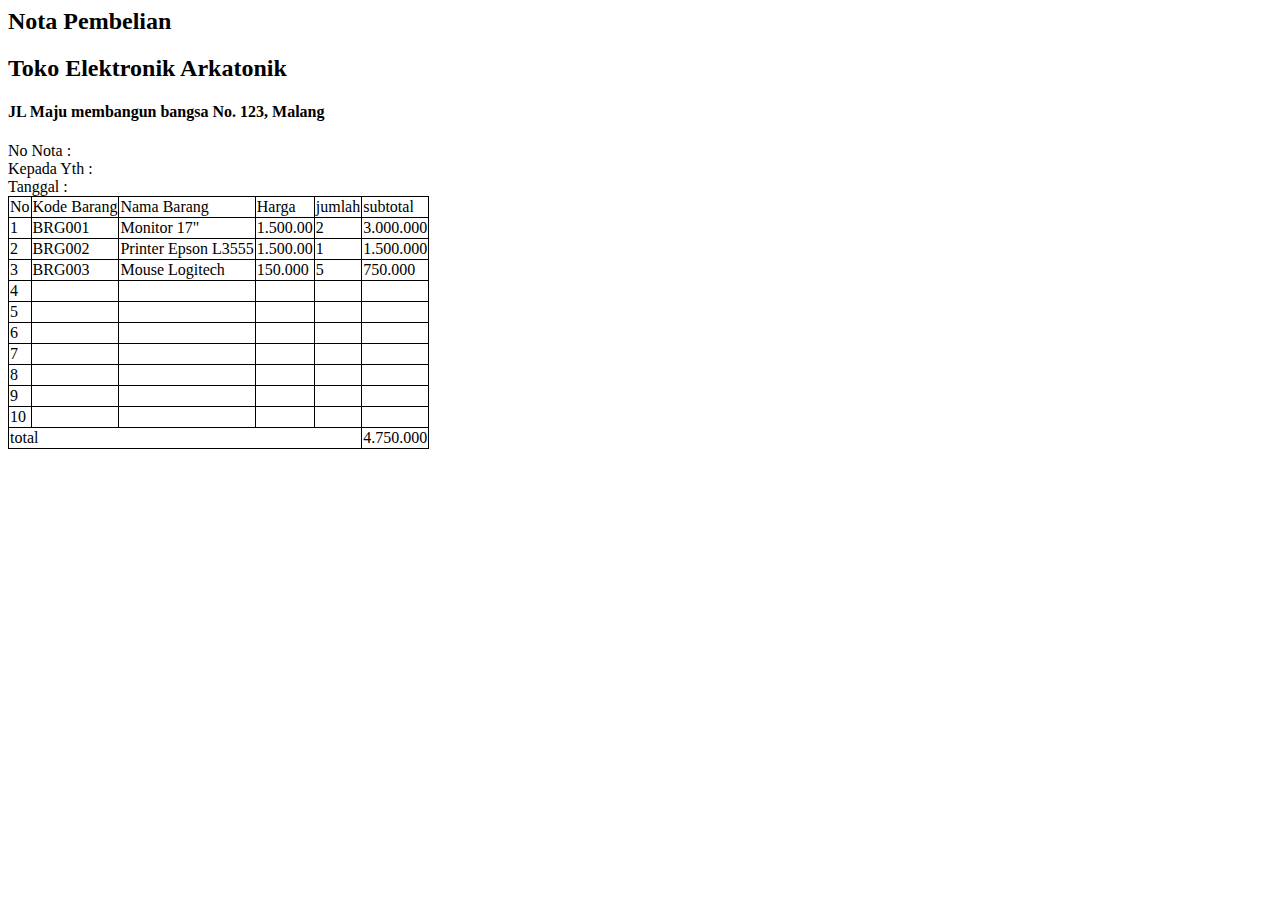
<file: Pages/1.html>
<html>
    <head>
        <style>
            table, th, td {
                border: 1px solid black;
                border-collapse: collapse;
            }
        </style>
    </head>
    <body>
        <p>
            <h2>Nota Pembelian</h2>
            <h2>Toko Elektronik Arkatonik</h2>
            <h4>JL Maju membangun bangsa No. 123, Malang</h4>
        </p>
        <p>
            No Nota :<br>
            Kepada Yth :<br>
            Tanggal :
        <table>
        <tr>
            <td>No</td>
            <td>Kode Barang</td>
            <td>Nama Barang</td>
            <td>Harga</td>
            <td>jumlah</td>
            <td>subtotal</td>
        </tr>
        <tr>
            <td>1</td>
            <td>BRG001</td>
            <td>Monitor 17"</td>
            <td>1.500.00</td>
            <td>2</td>
            <td>3.000.000</td>
        </tr>
        <tr>
            <td>2</td>
            <td>BRG002</td>
            <td>Printer Epson L3555</td>
            <td>1.500.00</td>
            <td>1</td>
            <td>1.500.000</td>
        </tr>
        <tr>
            <td>3</td>
            <td>BRG003</td>
            <td>Mouse Logitech</td>
            <td>150.000</td>
            <td>5</td>
            <td>750.000</td>
        </tr>
        <tr>
            <td>4</td>
            <td></td>
            <td></td>
            <td></td>
            <td></td>
            <td></td>
        </tr>
        <tr>
            <td>5</td>
            <td></td>
            <td></td>
            <td></td>
            <td></td>
            <td></td>
        </tr>
        <tr>
            <td>6</td>
            <td></td>
            <td></td>
            <td></td>
            <td></td>
            <td></td>
        </tr>
        <tr>
            <td>7</td>
            <td></td>
            <td></td>
            <td></td>
            <td></td>
            <td></td>
        </tr>
        <tr>
            <td>8</td>
            <td></td>
            <td></td>
            <td></td>
            <td></td>
            <td></td>
        </tr>
        <tr>
            <td>9</td>
            <td></td>
            <td></td>
            <td></td>
            <td></td>
            <td></td>
        </tr>
        <tr>
            <td>10</td>
            <td></td>
            <td></td>
            <td></td>
            <td></td>
            <td></td>
        </tr>
        <tr>
            <td colspan="5">total</td>
            <td>4.750.000</td>
        </tr>
        </table>
        </p>
    </body>
</html>
</file>
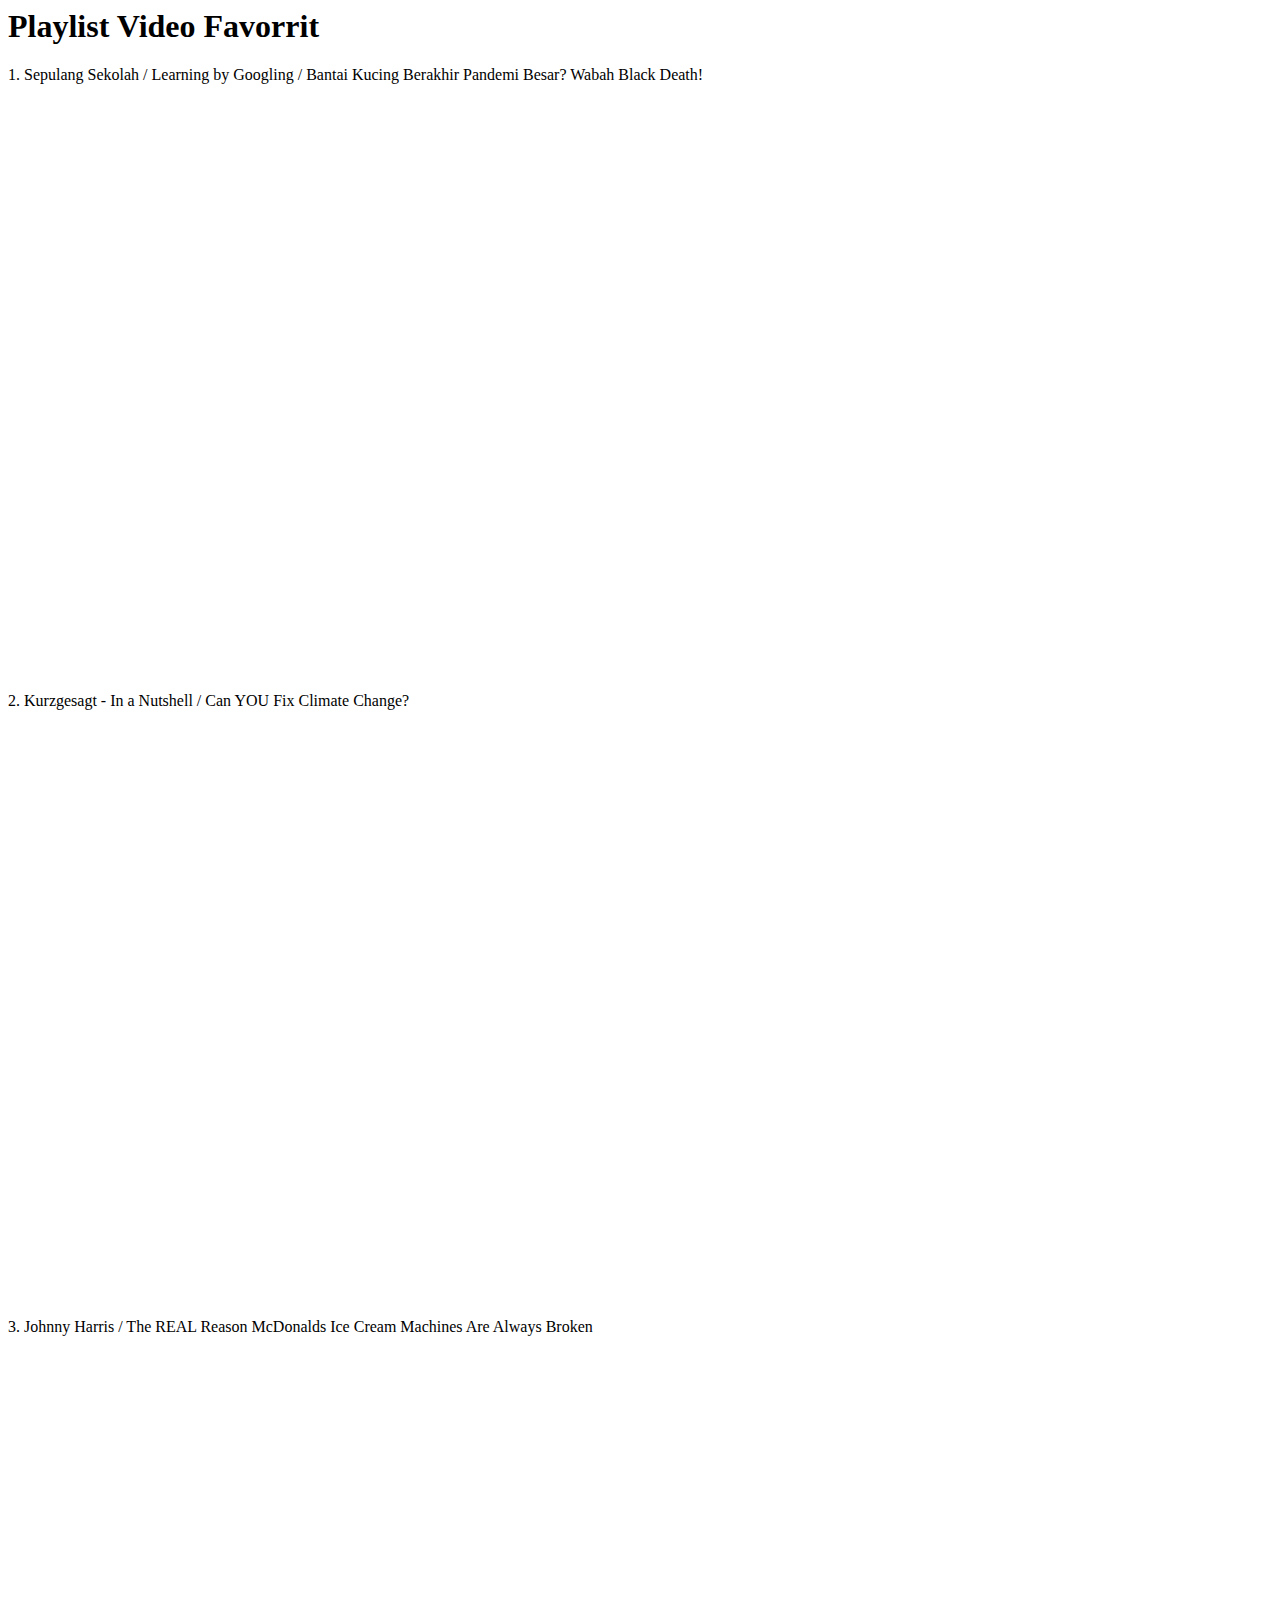
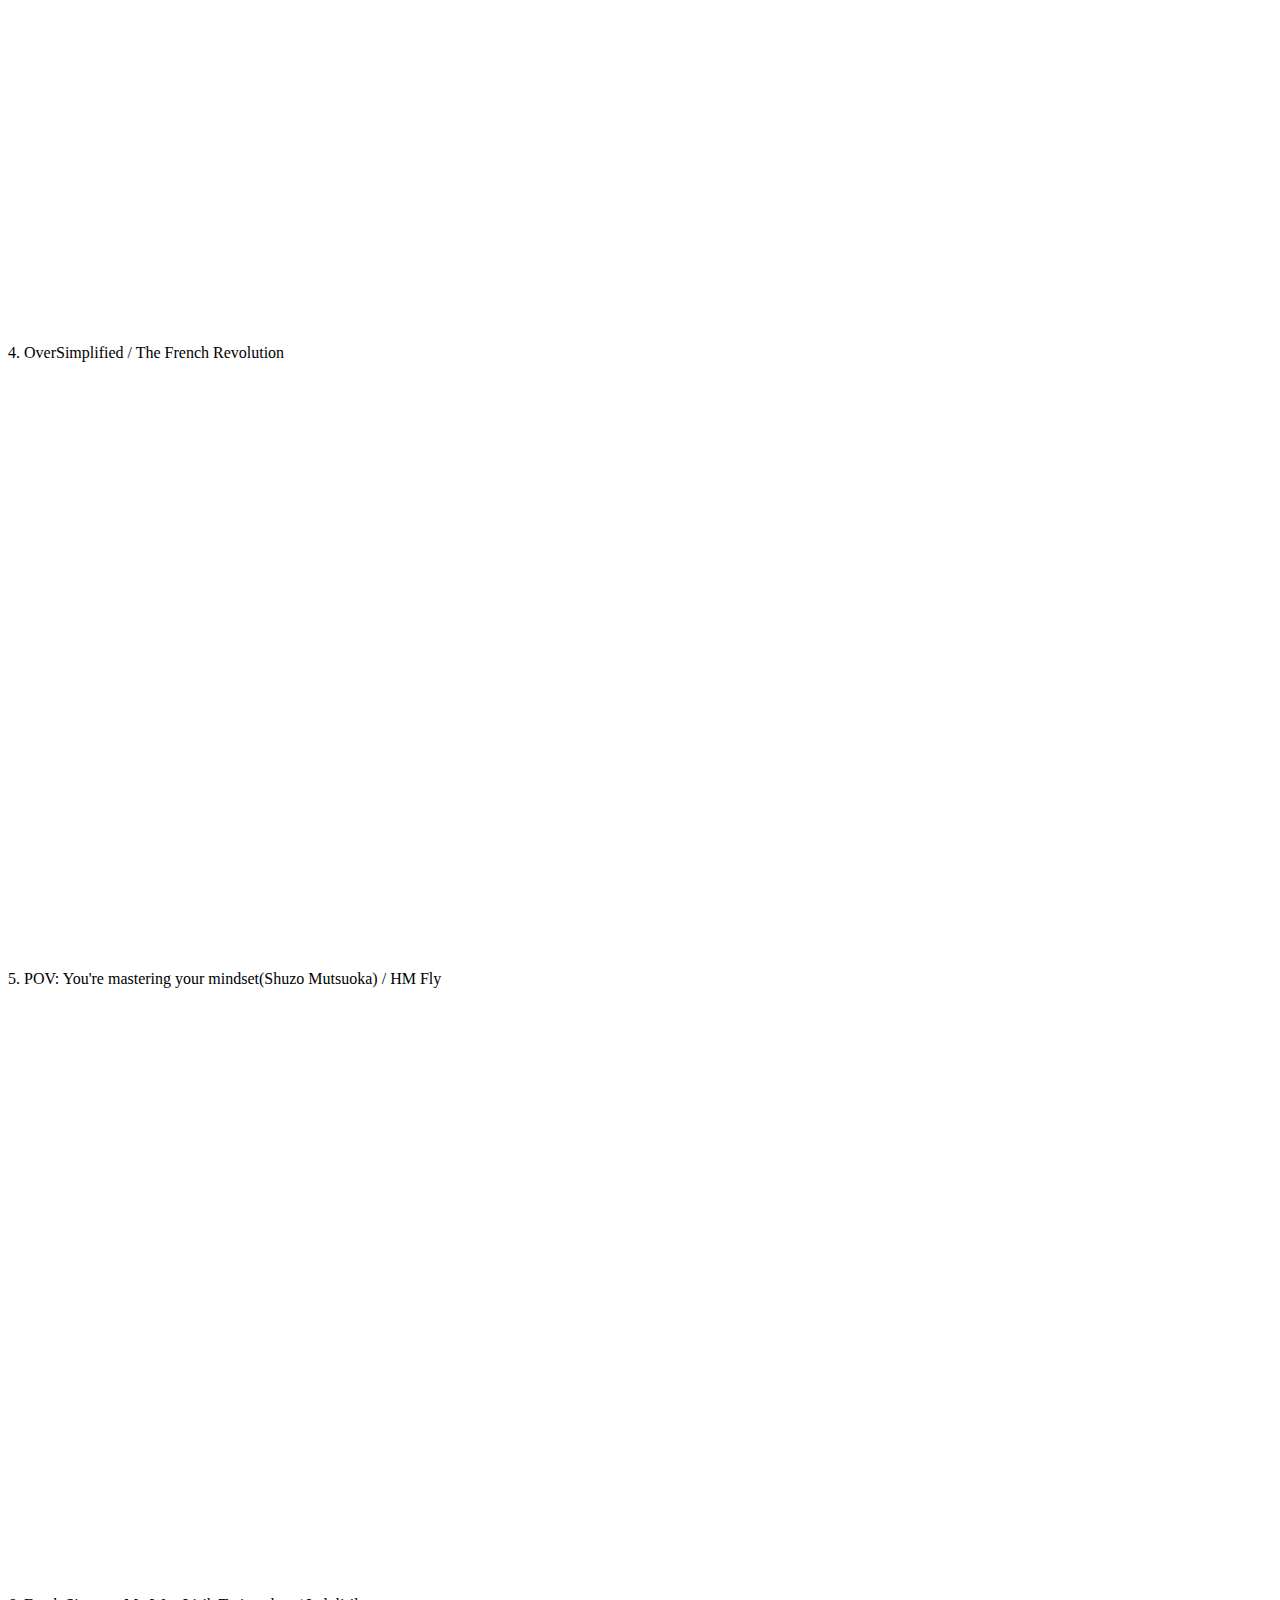
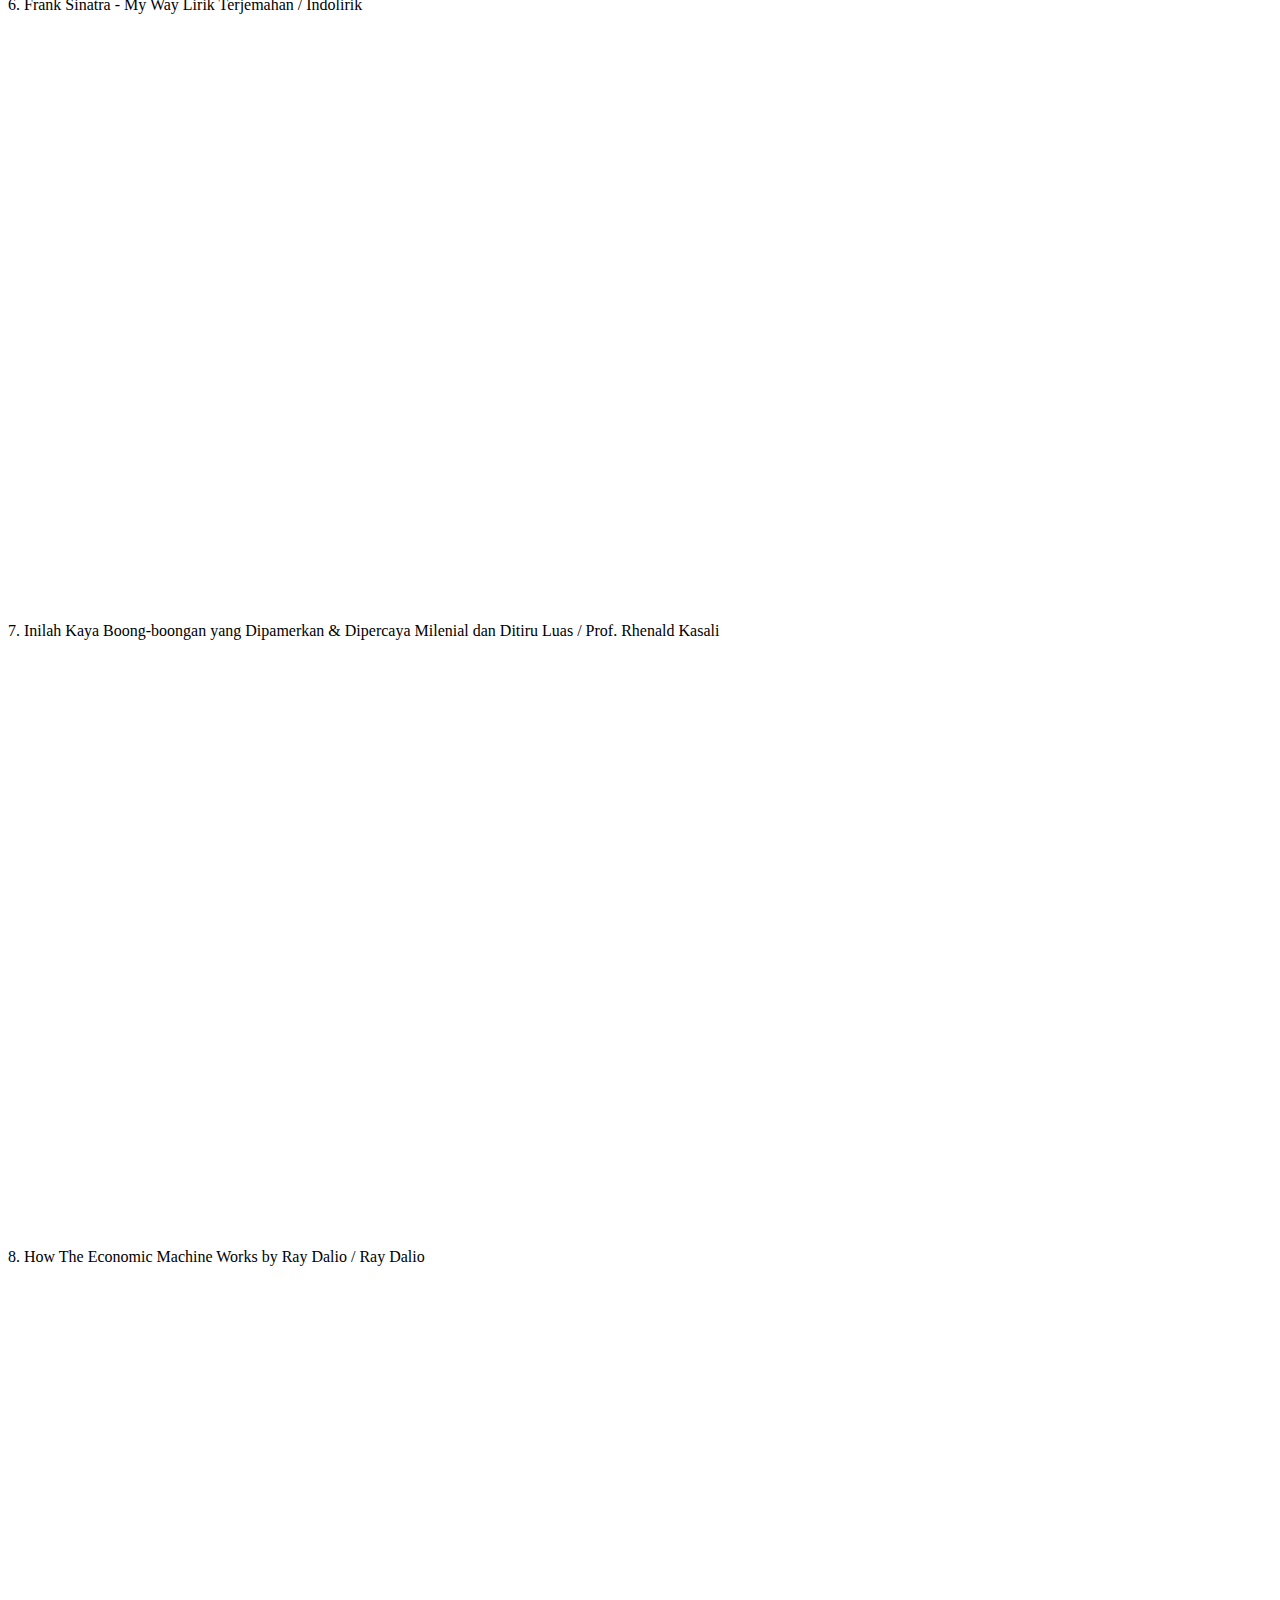
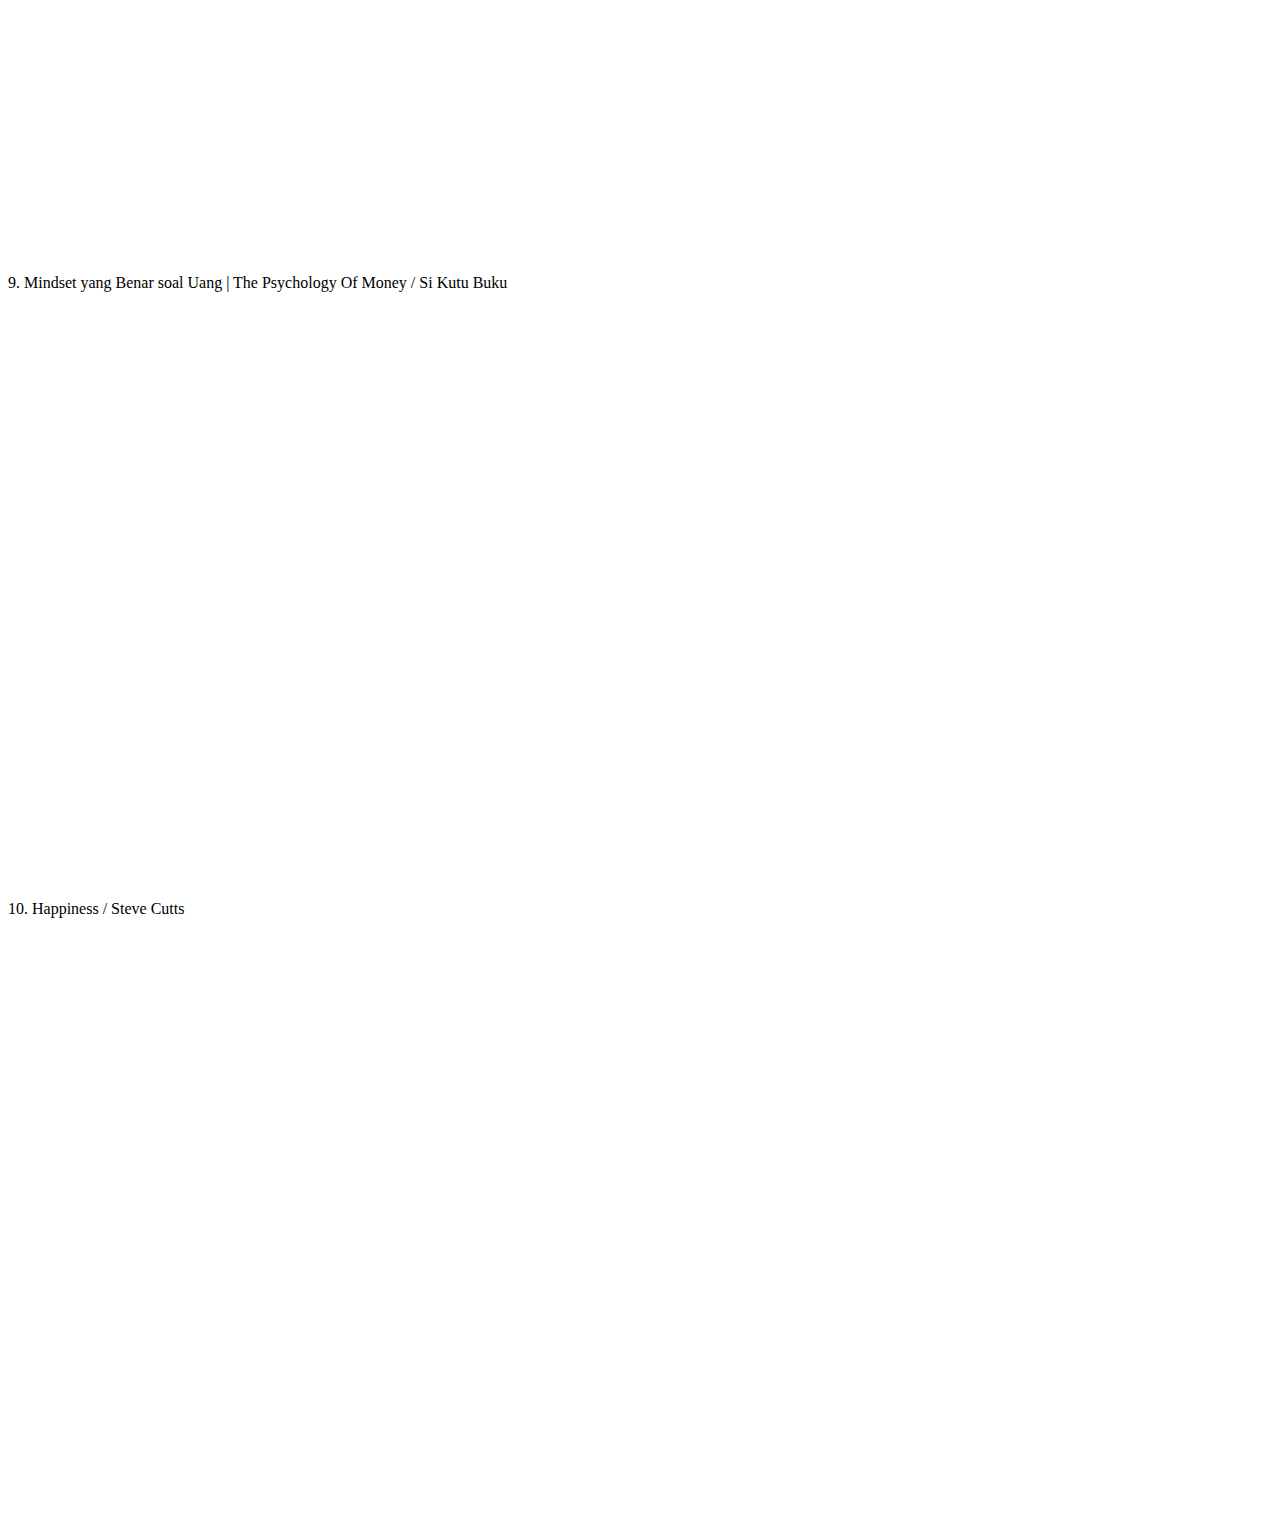
<file: Pages/2.html>
<html>
    <head>
    </head>
    <body>
        <h1>Playlist Video Favorrit</h1>
        <p>1. Sepulang Sekolah / Learning by Googling / Bantai Kucing Berakhir Pandemi Besar? Wabah Black Death! </p>
        <iframe width="1024" height="576" src="https://www.youtube.com/embed/FsScwf72f-k" title="Bantai Kucing Berakhir Pandemi Besar? Wabah Black Death! | Learning By Googling #68" frameborder="0" allow="accelerometer; autoplay; clipboard-write; encrypted-media; gyroscope; picture-in-picture; web-share" allowfullscreen>
        </iframe>
        <p>2. Kurzgesagt - In a Nutshell / Can YOU Fix Climate Change?</p>
        <iframe width="1024" height="576" src="https://www.youtube.com/embed/yiw6_JakZFc" title="Can YOU Fix Climate Change?" frameborder="0" allow="accelerometer; autoplay; clipboard-write; encrypted-media; gyroscope; picture-in-picture; web-share" allowfullscreen>
        </iframe>
        <p>3. Johnny Harris / The REAL Reason McDonalds Ice Cream Machines Are Always Broken</p>
        <iframe width="1024" height="576" src="https://www.youtube.com/embed/SrDEtSlqJC4" title="The REAL Reason McDonalds Ice Cream Machines Are Always Broken" frameborder="0" allow="accelerometer; autoplay; clipboard-write; encrypted-media; gyroscope; picture-in-picture; web-share" allowfullscreen>
        </iframe>
        <p>4. OverSimplified / The French Revolution</p>
        <iframe width="1024" height="576" src="https://www.youtube.com/embed/8qRZcXIODNU" title="The French Revolution - OverSimplified (Part 1)" frameborder="0" allow="accelerometer; autoplay; clipboard-write; encrypted-media; gyroscope; picture-in-picture; web-share" allowfullscreen>
        </iframe>
        <p>5. POV: You're mastering your mindset(Shuzo Mutsuoka) / HM Fly</p>
        <iframe width="1024" height="576" src="https://www.youtube.com/embed/Rl1ImG2b1k8" title="POV: You&#39;re mastering your mindset" frameborder="0" allow="accelerometer; autoplay; clipboard-write; encrypted-media; gyroscope; picture-in-picture; web-share" allowfullscreen>
        </iframe>
        <p>6. Frank Sinatra - My Way Lirik Terjemahan / Indolirik</p>
        <iframe width="1024" height="576" src="https://www.youtube.com/embed/2wKueldSNrQ" title="Frank Sinatra - My Way Lirik Terjemahan" frameborder="0" allow="accelerometer; autoplay; clipboard-write; encrypted-media; gyroscope; picture-in-picture; web-share" allowfullscreen>
        </iframe>
        <p>7. Inilah Kaya Boong-boongan yang Dipamerkan & Dipercaya Milenial dan Ditiru Luas / Prof. Rhenald Kasali</p>
        <iframe width="1024" height="576" src="https://www.youtube.com/embed/P8nqLYg8G1Q" title="Inilah Kaya Boong-boongan yang Dipamerkan &amp; Dipercaya Milenial dan Ditiru Luas" frameborder="0" allow="accelerometer; autoplay; clipboard-write; encrypted-media; gyroscope; picture-in-picture; web-share" allowfullscreen>
        </iframe>
        <p>8. How The Economic Machine Works by Ray Dalio / Ray Dalio</p>
        <iframe width="1024" height="576" src="https://www.youtube.com/embed/PHe0bXAIuk0" title="How The Economic Machine Works by Ray Dalio" frameborder="0" allow="accelerometer; autoplay; clipboard-write; encrypted-media; gyroscope; picture-in-picture; web-share" allowfullscreen>
        </iframe>
        <p>9. Mindset yang Benar soal Uang | The Psychology Of Money / Si Kutu Buku</p>
        <iframe width="1024" height="576" src="https://www.youtube.com/embed/evXfyT4AsL4" title="Mindset yang Benar soal Uang | The Psychology Of Money" frameborder="0" allow="accelerometer; autoplay; clipboard-write; encrypted-media; gyroscope; picture-in-picture; web-share" allowfullscreen>
        </iframe>
        <p>10. Happiness / Steve Cutts</p>
        <iframe width="1024" height="576" src="https://www.youtube.com/embed/e9dZQelULDk" title="Happiness" frameborder="0" allow="accelerometer; autoplay; clipboard-write; encrypted-media; gyroscope; picture-in-picture; web-share" allowfullscreen>
        </iframe>
    </body>
</html>
</file>
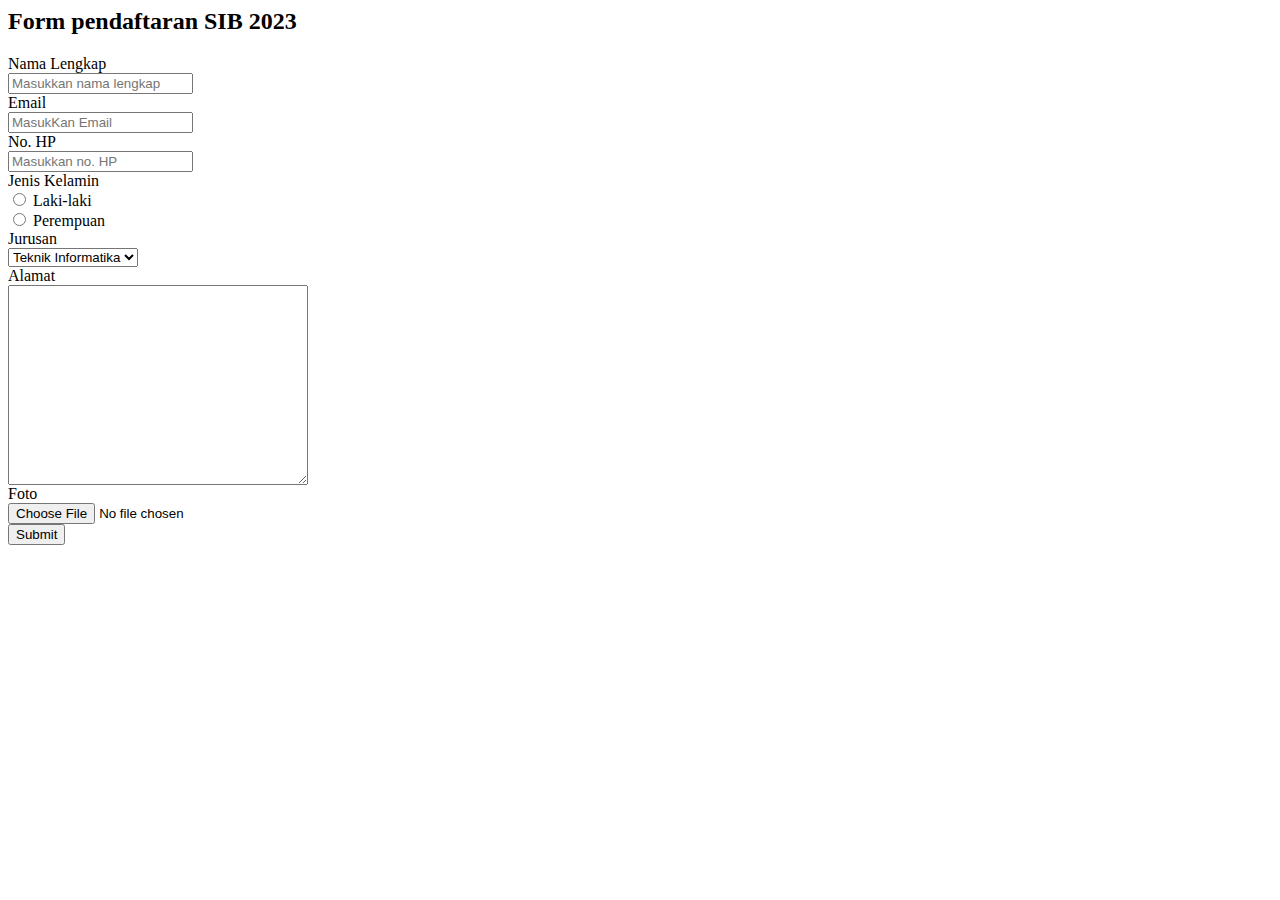
<file: Pages/3.html>
<html>
    <head>
    </head>
    <body>
        <h2>Form pendaftaran SIB 2023</h2>
        <form action="/action_page.php">
            <label for="nama">Nama Lengkap</label><br>
            <input type="text" id="fname" name="fname" placeholder="Masukkan nama lengkap"><br>
            <label for="email">Email</label><br>
            <input type="text" id="lname" name="lname" placeholder="MasukKan Email"><br>
            <label for="nohp">No. HP</label><br>
            <input type="tel" id="fname" name="fname" placeholder="Masukkan no. HP"><br>
            <label for="kelamin">Jenis Kelamin</label><br>
            <input type="radio" id="man" name="kelamin" value="pria">
            <label for="kelamin">Laki-laki</label><br>
            <input type="radio" id="wman" name="kelamin" value="wanita">
            <label for="kelamin">Perempuan</label><br>
            <label for="kelamin">Jurusan</label><br>
            <select id="jurusan">
                <option value="Teknik Informatika">Teknik Informatika</option>
                <option value="Teknik Sipil">Teknik sipil</option>
                <option value="Pertanian">Pertanian</option>
                <option value="Peternakan">Peternakan</option>
                <option value="Perikanan">Perikanan</option>
            </select><br>
            <label for="Alamat">Alamat</label><br>
            <textarea name="message" placeholder="Masukkan alamat" style="width:300px; height:200px;">
            </textarea><br>
            <label for="Foto">Foto</label><br>
            <input type="file" id="foto" name="foto" placeholder="Choose file"><br>
            <input type="submit" placeholder="Daftar">


          </form> 
    </body>
</html>
</file>
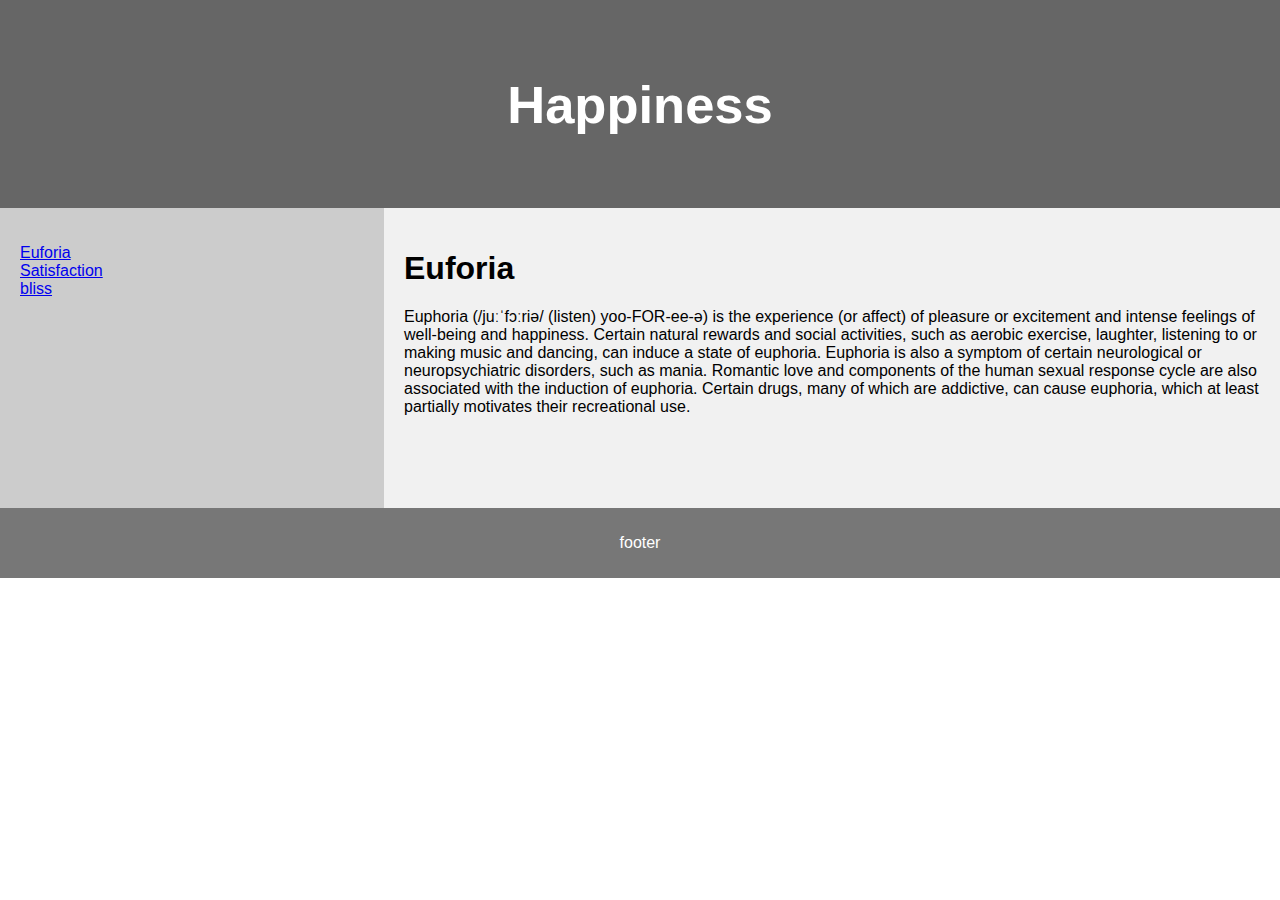
<file: Pages/4.html>
<html>
<head>
<meta charset="utf-8">
<meta name="viewport" content="width=device-width, initial-scale=1">
<style>
* {
  box-sizing: border-box;
}

body {
  font-family: Arial, Helvetica, sans-serif;
  margin: 0;
}


header {
  background-color: #666;
  padding: 30px;
  text-align: center;
  font-size: 35px;
  color: white;
}


nav {
  float: left;
  width: 30%;
  height: 300px; 
  background: #ccc;
  padding: 20px;
}

nav ul {
  list-style-type: none;
  padding: 0;
}

article {
  float: left;
  padding: 20px;
  width: 70%;
  background-color: #f1f1f1;
  height: 300px;
}


section::after {
  content: "";
  display: table;
  clear: both;
}


footer {
  background-color: #777;
  padding: 10px;
  text-align: center;
  color: white;
}


@media (max-width: 600px) {
  nav, article {
    width: 100%;
    height: auto;
  }
}
</style>
</head>
<body>

<header>
  <h2>Happiness</h2>
</header>

<section>
  <nav>
    <ul>
      <li><a href="#">Euforia</a></li>
      <li><a href="#">Satisfaction</a></li>
      <li><a href="#">bliss</a></li>
    </ul>
  </nav>
  
  <article>
    <h1>Euforia</h1>
    <p>Euphoria (/juːˈfɔːriə/ (listen) yoo-FOR-ee-ə) is the experience (or affect) of pleasure or excitement and intense feelings of well-being and happiness. Certain natural rewards and social activities, such as aerobic exercise, laughter, listening to or making music and dancing, can induce a state of euphoria. Euphoria is also a symptom of certain neurological or neuropsychiatric disorders, such as mania. Romantic love and components of the human sexual response cycle are also associated with the induction of euphoria. Certain drugs, many of which are addictive, can cause euphoria, which at least partially motivates their recreational use.</p>
  </article>
</section>

<footer>
  <p>footer</p>
</footer>

</body>
</html>
</file>
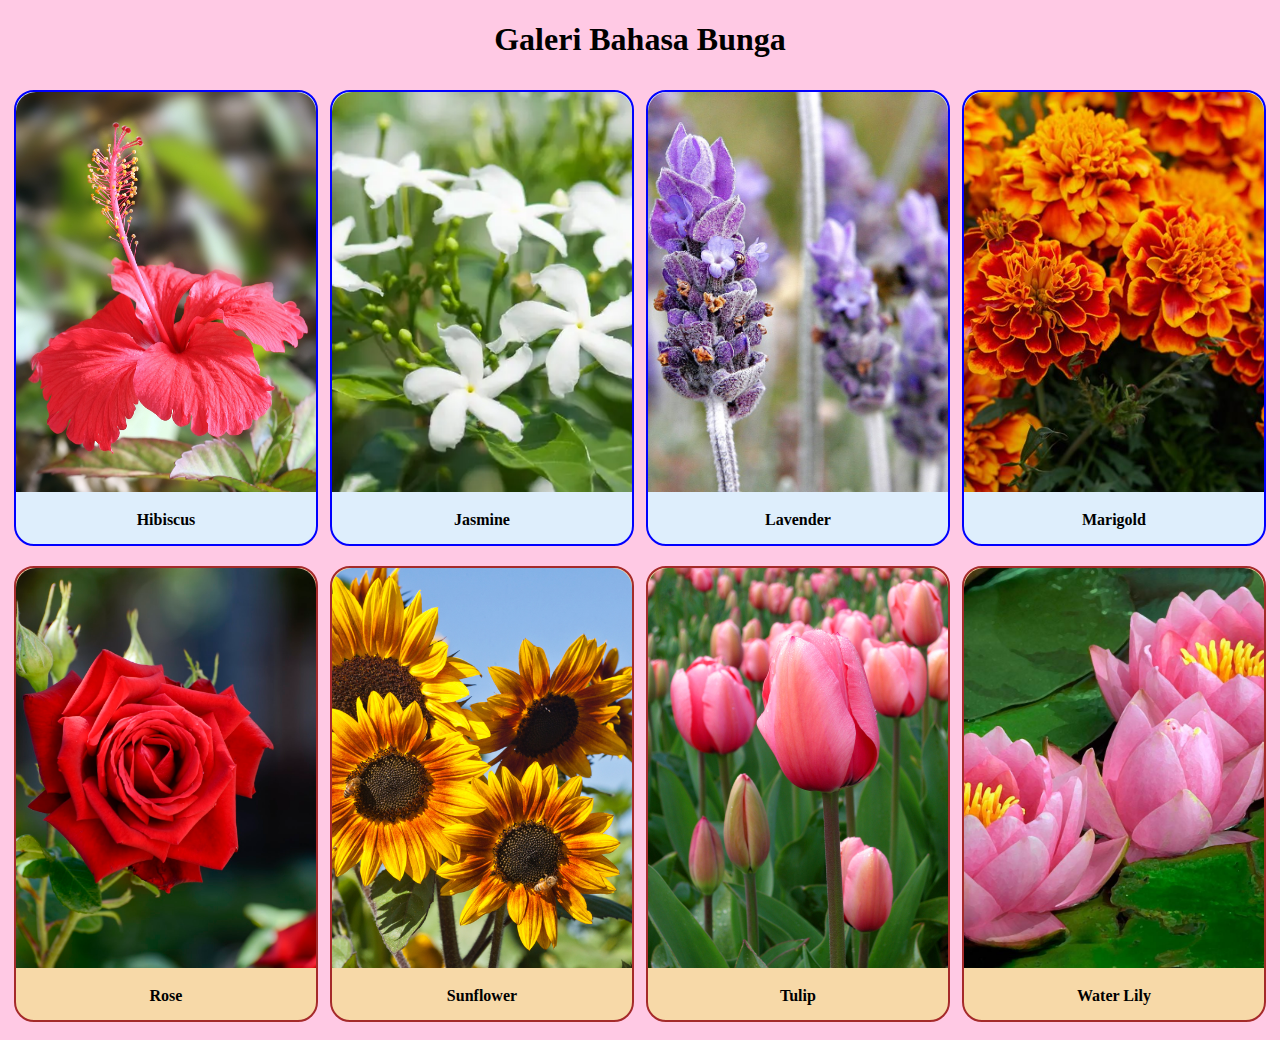
<file: Pages/5.html>
<!DOCTYPE html>
<html lang="en">
<head>
    <meta charset="UTF-8">
    <meta http-equiv="X-UA-Compatible" content="IE=edge">
    <meta name="viewport" content="width=device-width, initial-scale=1.0">
    <link rel="stylesheet" href="style1.css">
    <title>Document</title>
</head>
<body>
    
    <h1>Galeri Bahasa Bunga</h1>
    
    <div class="responsive">
        <div class="gallery1">
          <a target="_blank" href="../assets/hibiscus.jpg">
            <img src="../assets/hibiscus.jpg"  width="600" height="400">
          </a>
          <div class="desc">Hibiscus</div>
        </div>
      </div>
      
      
      <div class="responsive">
        <div class="gallery1">
          <a target="_blank" href="../assets/jasmine.jpg">
            <img src="../assets/jasmine.jpg"  width="600px" height="400px">
          </a>
          <div class="desc">Jasmine</div>
        </div>
      </div>
      
      <div class="responsive">
        <div class="gallery1">
          <a target="_blank" href="../assets/lavender.jpg">
            <img src="../assets/lavender.jpg"  width="600px" height="400px">
          </a>
          <div class="desc">Lavender</div>
        </div>
      </div>
      
      <div class="responsive">
        <div class="gallery1">
          <a target="_blank" href="../assets/marigold.jpg">
            <img src="../assets/marigold.jpg"  width="600px" height="400px">
          </a>
          <div class="desc">Marigold</div>
        </div>
      </div>

      <div class="responsive">
        <div class="gallery2">
          <a target="_blank" href="../assets/rose.jpeg">
            <img src="../assets/rose.jpeg"  width="600" height="400">
          </a>
          <div class="desc">Rose</div>
        </div>
      </div>
      
      
      <div class="responsive">
        <div class="gallery2">
          <a target="_blank" href="../assets/sunflower.jpg">
            <img src="../assets/sunflower.jpg"  width="600px" height="400px">
          </a>
          <div class="desc">Sunflower</div>
        </div>
      </div>
      
      <div class="responsive">
        <div class="gallery2">
          <a target="_blank" href="../assets/tulip.jpg">
            <img src="../assets/tulip.jpg"  width="600px" height="400px">
          </a>
          <div class="desc">Tulip</div>
        </div>
      </div>
      
      <div class="responsive">
        <div class="gallery2">
          <a target="_blank" href="../assets/waterlily.jpg">
            <img src="../assets/waterlily.jpg"  width="600px" height="400px">
          </a>
          <div class="desc">Water Lily</div>
        </div>
      </div>
      
      <div class="clearfix"></div>
</body>
</html>
</file>
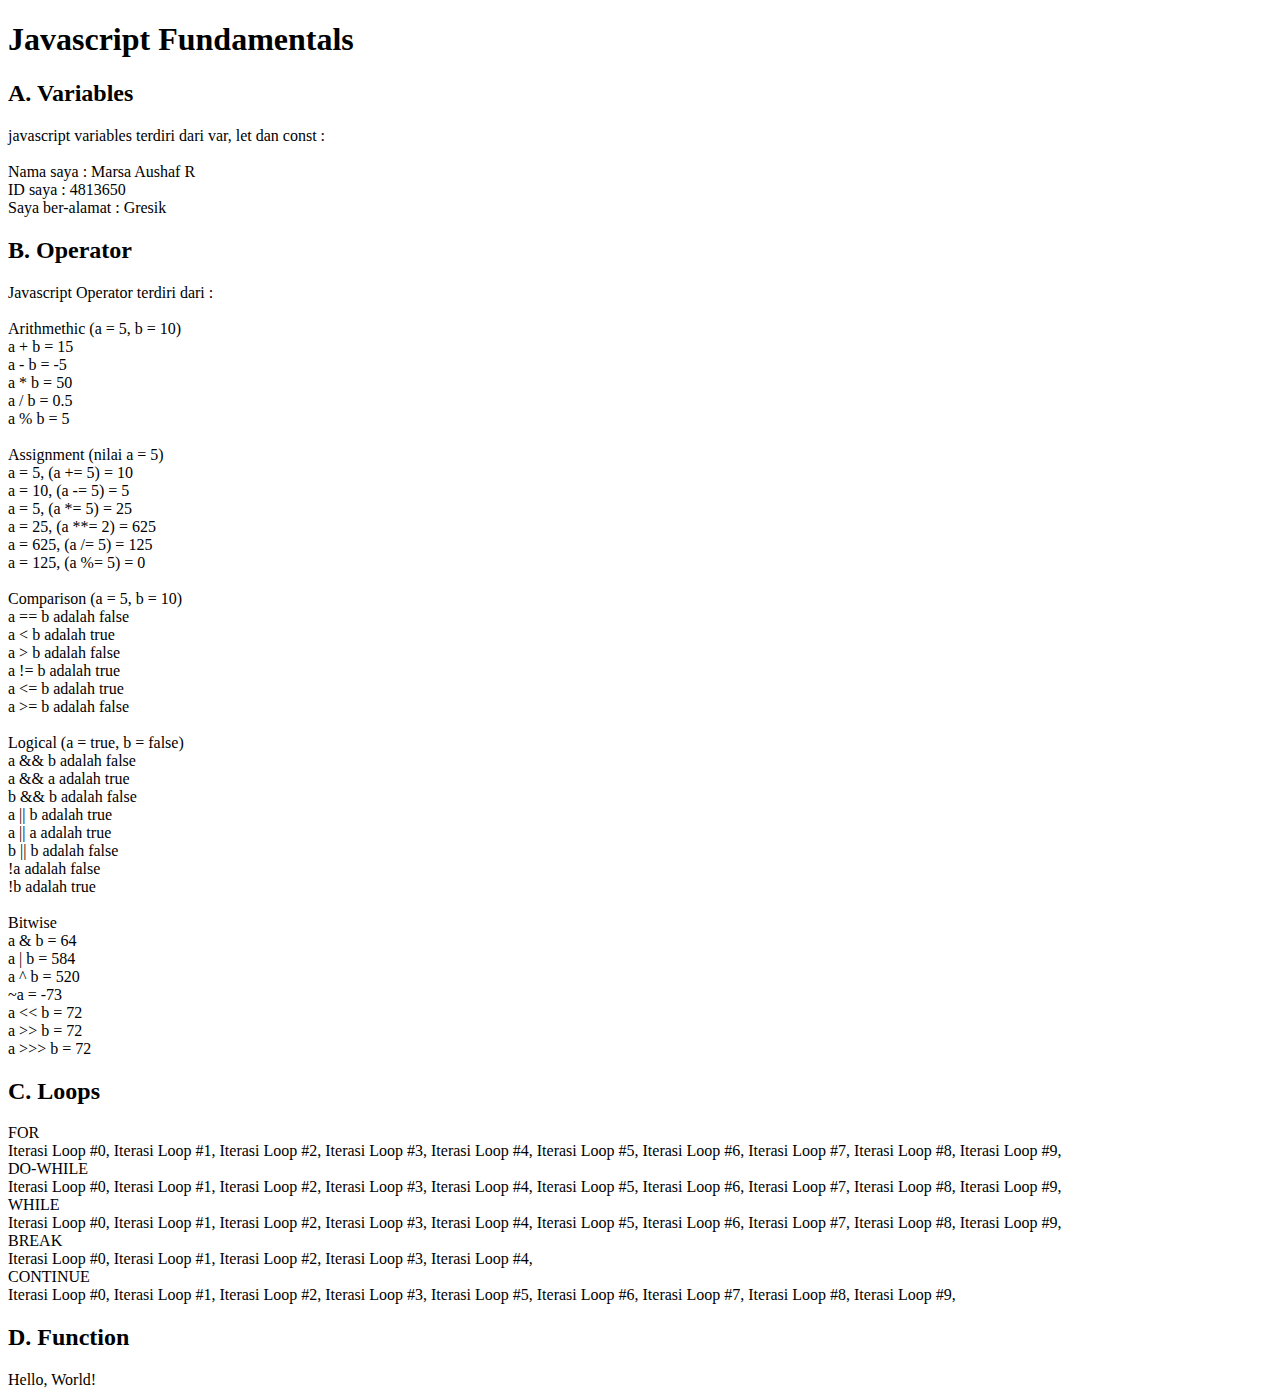
<file: Pages/8.html>
<!DOCTYPE html>
<html lang="en">
<head>
    <meta charset="UTF-8">
    <meta http-equiv="X-UA-Compatible" content="IE=edge">
    <meta name="viewport" content="width=device-width, initial-scale=1.0">
    <title>Javascript Fundamentals - MARSA AUSHAF RAFI - FSWD2 - 4813650</title>
    <style>
        p{
            margin: 0;
            padding: 0;
        }
    </style>
</head>
<body>
    <h1>Javascript Fundamentals</h1>
    <h2>A. Variables</h2>
    <p>javascript variables terdiri dari var, let dan const :</p><br>
    <p id="demo1"></p>
    <p id="demo2"></p>
    <p id="demo3"></p>
    <script src="../assets/java/JSvariables.js"></script>

    <h2>B. Operator</h2>
    <p>Javascript Operator terdiri dari :</p><br>
    <p>Arithmethic (a = 5, b = 10)</p>
    <p id="demo4"></p>
    <p id="demo5"></p>
    <p id="demo6"></p>
    <p id="demo7"></p>
    <p id="demo8"></p><br>
    <p>Assignment (nilai a = 5)</p>
    <p id="demo9"></p>
    <p id="demo10"></p>
    <p id="demo11"></p>
    <p id="demo12"></p>
    <p id="demo13"></p>
    <p id="demo14"></p><br>
    <p>Comparison (a = 5, b = 10)</p>
    <p id="demo15"></p>
    <p id="demo16"></p>
    <p id="demo17"></p>
    <p id="demo18"></p>
    <p id="demo19"></p>
    <p id="demo20"></p><br>
    <p>Logical (a = true, b = false)</p>
    <p id="demo21"></p>
    <p id="demo22"></p>
    <p id="demo23"></p>
    <p id="demo24"></p>
    <p id="demo25"></p>
    <p id="demo26"></p>
    <p id="demo27"></p>
    <p id="demo28"></p><br>
    <p>Bitwise</p>
    <p id="demo29"></p>
    <p id="demo30"></p>
    <p id="demo31"></p>
    <p id="demo32"></p>
    <p id="demo33"></p>
    <p id="demo34"></p>
    <p id="demo35"></p>
    <p id="demo36"></p>
    <script src="../assets/java/JSOperators.js"></script>

    <h2>C. Loops</h2>
    <p>FOR</p>
    <p id="demo37"></p>
    <p>DO-WHILE</p>
    <p id="demo38"></p>
    <p>WHILE</p>
    <p id="demo39"></p>
    <p>BREAK</p>
    <p id="demo40"></p>
    <p>CONTINUE</p>
    <p id="demo41"></p>
    <script src="../assets/java/JSLoops.js"></script>

    <h2>D. Function</h2>
    <p id="demo42"></p>
    <script src="../assets/java/JSFunction.js"></script>
    
</body>
</html>
</file>
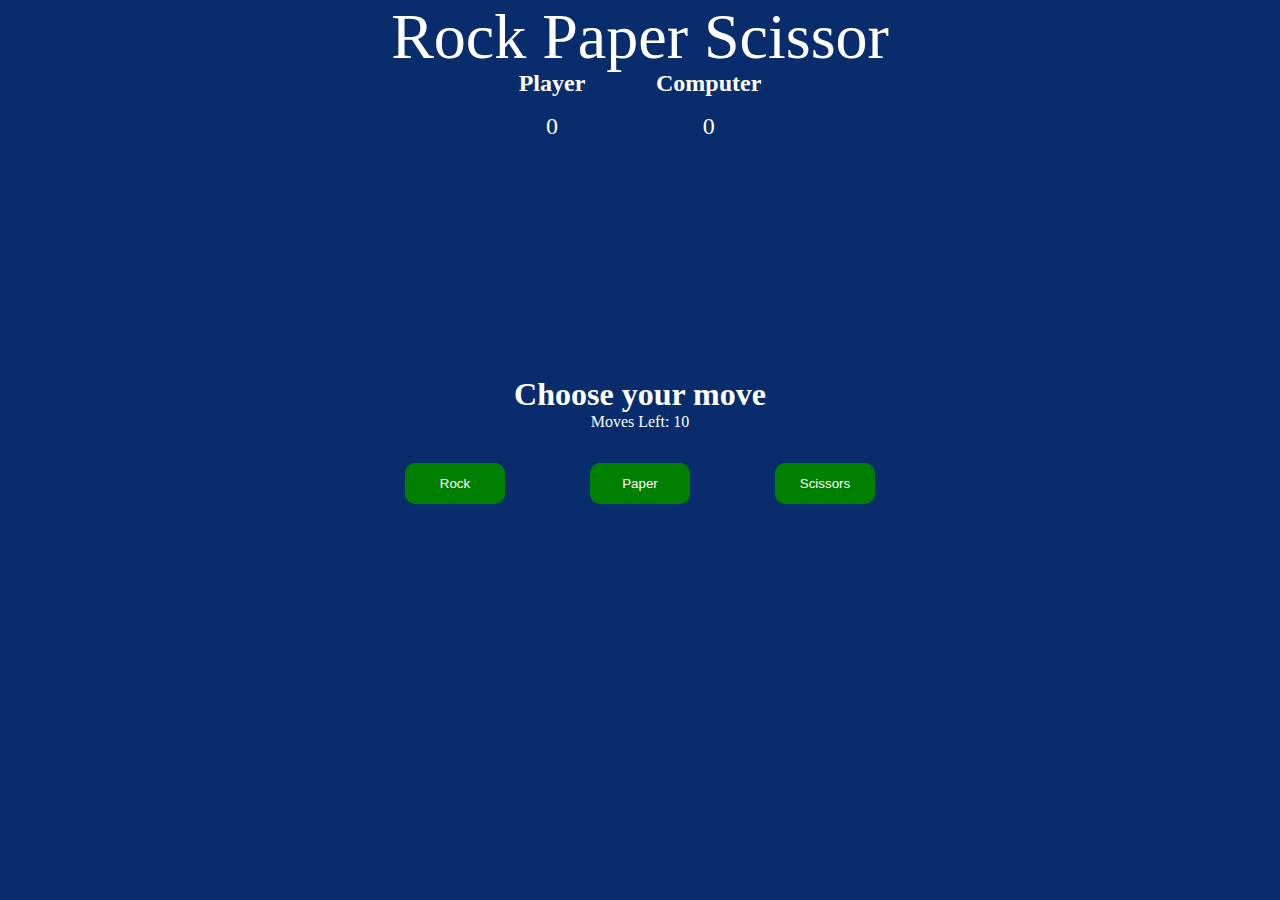
<file: Pages/9.html>
<!DOCTYPE html>
<html lang="en">
<head>
    <meta charset="UTF-8">
    <meta name="viewport" 
          content="width=device-width, 
                   initial-scale=1.0">
    <link rel="stylesheet" href="../assets/css/stylesrps.css">
    <title>Rock Paper Scissor</title>
</head>
<body>
    <section class="game">
        <div class="title">Rock Paper Scissor</div>
          
        <div class="score">  
            <div class="playerScore">
                <h2>Player</h2>
                <p class="p-count count">0</p>
  
            </div>       
            <div class="computerScore">
                <h2>Computer</h2>
                <p class="c-count count">0</p>
  
            </div>
        </div>
        
        <div class="move">Choose your move</div>
          
        <div class="movesleft">Moves Left: 10 </div>
          
          
        <div class="options">
            <button class="rock">Rock</button>
            <button class="paper">Paper</button>
            <button class="scissor">Scissors</button>    
        </div>
          
          
        <div class="result"></div>
          
          
        <button class="reload"></button>
  
    </section>
  
    <script src="../assets/java/JSrps.js"></script>
</body>
</html>
</file>
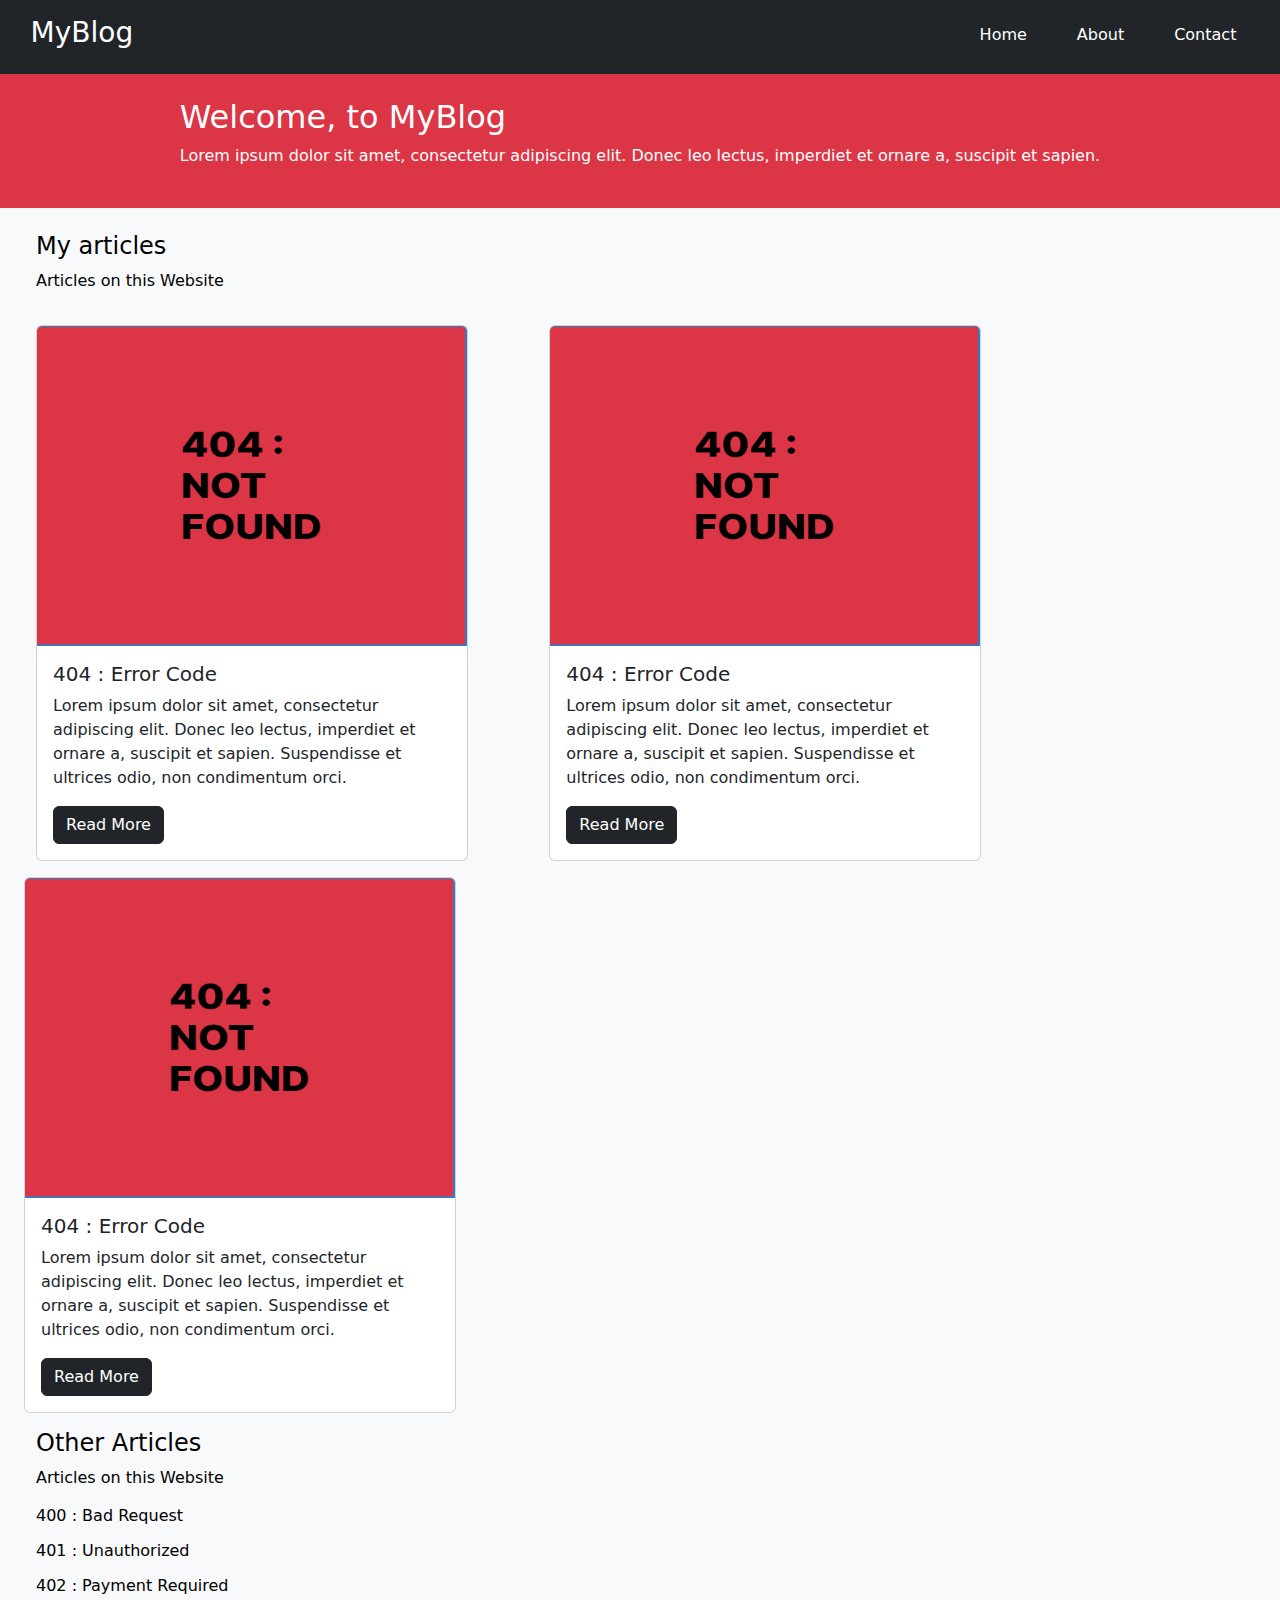
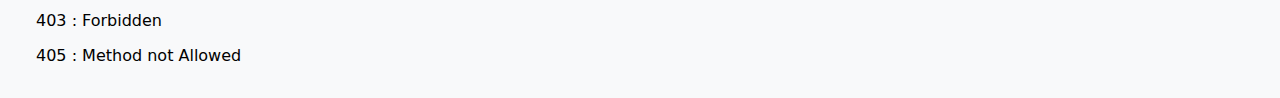
<file: Pages/BootstrapLayout.html>
<!DOCTYPE html>
<html lang="en">
<head>
    <meta charset="UTF-8">
    <meta http-equiv="X-UA-Compatible" content="IE=edge">
    <meta name="viewport" content="width=device-width, initial-scale=1">
    <title>Bootstrap Layout</title>
    <link href="../assets/css/bootstrap.min.css" rel="stylesheet">
    <script src="../assets/javascript/bootstrap.bundle.min.js"></script>
</head>
<body class="bg-light">
    <div class="container-fluid">

        <div class="row justify-content-md-center p-3 bg-dark text-white text-left">
            <div class="col-lg-9">
                <h3>MyBlog</h3>
            </div>

            <div class="col-lg-auto">
                <button type="button" class="btn btn-dark">Home</button>
            </div>

            <div class="col-lg-auto">
                <button type="button" class="btn btn-dark">About</button>
            </div>

            <div class="col-lg-auto">
                <button type="button" class="btn btn-dark">Contact</button>
            </div>
        </div>

        <div class="row justify-content-md-center p-4 bg-danger text-white text-left md-center">
            <div class="col-lg-auto">
            </div>

            <div class="col-lg-auto">
                <h2>Welcome, to MyBlog</h2>
                <p>Lorem ipsum dolor sit amet, consectetur adipiscing elit. Donec leo lectus, imperdiet et ornare a, suscipit et sapien.</p>
            </div>

            <div class="col-lg-auto">
            </div>
        </div>

        <div class="row p-4 bg-light text-black text-left md-center">

            <div class="col-lg-10">

                <div class="row text-left">
                    <h4>My articles</h4>
                    <p>Articles on this Website</p>
                    
                </div>

                <div class="row overflow-hidden">
                    <div class="col no-gutters gy-3">
                        <div class="card" style="width: 27rem;">
                            <img src="../assets/images/task11.PNG" class="card-img-top" style="height: 20em;" >
                            <div class="card-body">
                              <h5 class="card-title">404 : Error Code</h5>
                              <p class="card-text">Lorem ipsum dolor sit amet, consectetur adipiscing elit. 
                                Donec leo lectus, imperdiet et ornare a, suscipit et sapien. 
                                Suspendisse et ultrices odio, non condimentum orci.
                            </p>
                              <a href="#" class="btn btn-dark stretched-link">Read More</a>
                            </div>
                        </div>
                    </div>
                    <div class="col gx-0 gy-3">
                        <div class="card" style="width: 27rem;">
                            <img src="../assets/images/task11.PNG" class="card-img-top" style="height: 20em;" >
                            <div class="card-body">
                              <h5 class="card-title">404 : Error Code</h5>
                              <p class="card-text">Lorem ipsum dolor sit amet, consectetur adipiscing elit. 
                                Donec leo lectus, imperdiet et ornare a, suscipit et sapien. 
                                Suspendisse et ultrices odio, non condimentum orci.
                            </p>
                              <a href="#" class="btn btn-dark stretched-link">Read More</a>
                            </div>
                        </div>
                    </div>
                    <div class="col gx-0 gy-3">
                        <div class="card" style="width: 27rem;">
                            <img src="../assets/images/task11.PNG" class="card-img-top" style="height: 20em;" >
                            <div class="card-body">
                              <h5 class="card-title">404 : Error Code</h5>
                              <p class="card-text">Lorem ipsum dolor sit amet, consectetur adipiscing elit. 
                                Donec leo lectus, imperdiet et ornare a, suscipit et sapien. 
                                Suspendisse et ultrices odio, non condimentum orci.
                            </p>
                              <a href="#" class="btn btn-dark stretched-link">Read More</a>
                            </div>
                        </div>
                    </div>
                    
                </div>
            </div>

            <div class="col-lg-auto gy-3">
                <h4>Other Articles</h4>
                <p>Articles on this Website</p>
                <span class="border-bottom-5"><h6 class="mt-3">400 : Bad Request</h6></span>
                <h6 class="mt-3">401 : Unauthorized</h6>
                <h6 class="mt-3">402 : Payment Required</h6>
                <h6 class="mt-3">403 : Forbidden</h6>
                <h6 class="mt-3">405 : Method not Allowed</h6>
            </div>

        </div>

    </div>
    
</body>
</html>
</file>
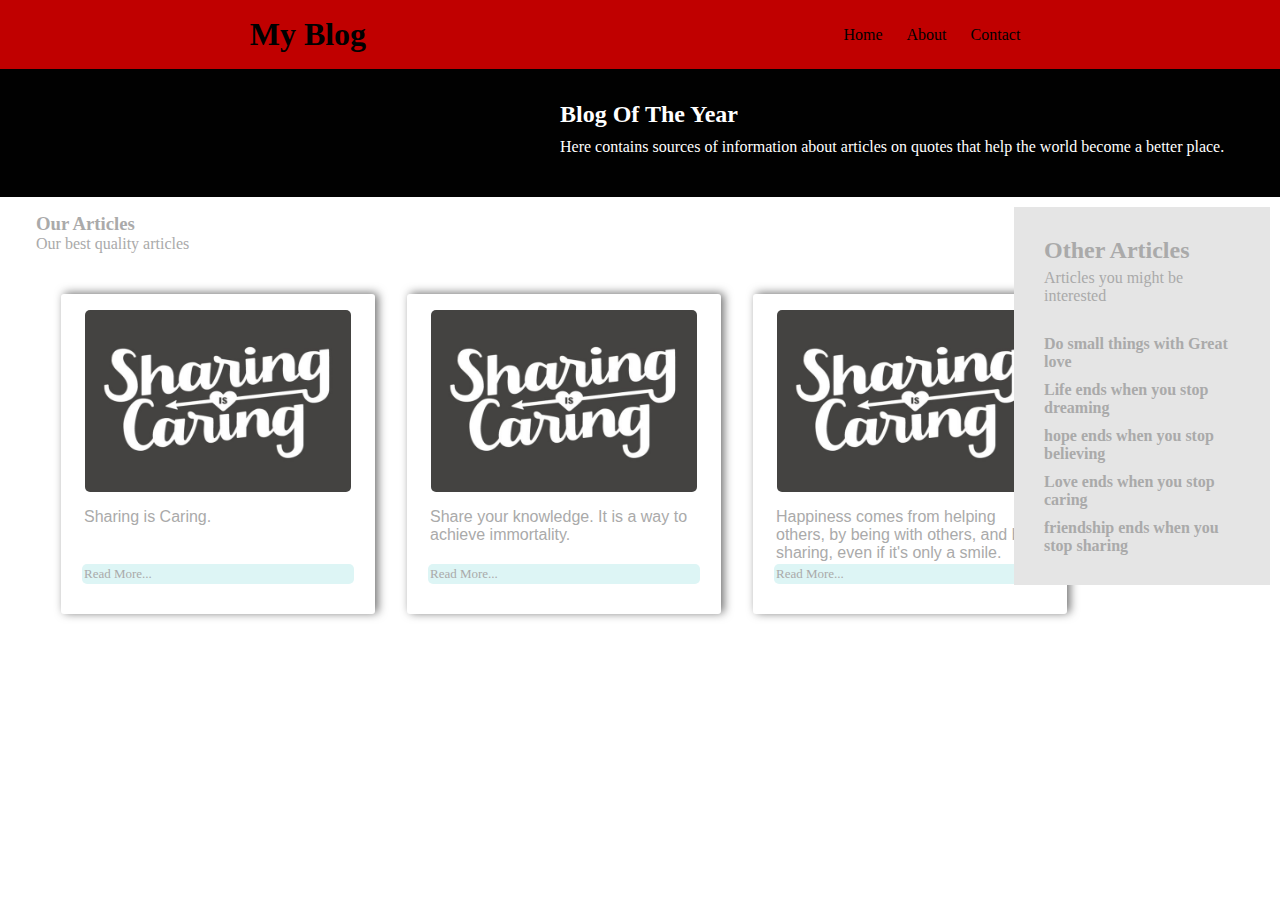
<file: Pages/responsivelayout.html>
<html>
    <head>
    <meta charset="UTF-8">
    <meta http-equiv="X-UA-Compatible" content="IE=edge">
    <meta name="viewport" content="width=device-width, initial-scale=1.0">
    <link rel="stylesheet" href="../assets/css/responsivelayout.css">
    <title>Task 10 - 4813650</title>
    </head>
    <body>

    <div class="header1">
        <div class="header1-sect1">
            <h1>My Blog</h1>
        </div>
        <div class="header1-sect2">
            <a href="##">Home</a>
            <a href="##">About</a>
            <a href="##">Contact</a>
        </div>
    </div>

    <div class="header2">
        <h2>Blog Of The Year</h2>
        <p>Here contains sources of information about articles on quotes that help the world become a better place.</p>
    </div>

    <div style="overflow:auto">

        <div class="main">
            <div class="mainsect-1">
                <h3>Our Articles</h3>
                <p>Our best quality articles</p>
                <div class="maincontent">
                    <div class="card1">
                        <img
                            src="../assets/images/img1.jpeg" />
                        <div class="detail-content">
                            <span>Sharing is Caring.</span>
                            <div class="detail-link">
                                <p>Read More...</p>
                            </div>
                        </div>
                    </div>
                    <div class="card2">
                        <img
                            src="../assets/images/img1.jpeg" />
                        <div class="detail-content">
                            <span>Share your knowledge. It is a way to achieve immortality.</span>
                            <div class="detail-link">
                                <p>Read More...</p>
                            </div>
                        </div>
                    </div>
                    <div class="card3">
                        <img
                            src="../assets/images/img1.jpeg" />
                        <div class="detail-content">
                            <span>Happiness comes from helping others, by being with others, and by sharing, even if it's only a smile.</span>
                            <div class="detail-link">
                                <p>Read More...</p>
                            </div>
                        </div>
                    </div>
                </div>
            </div>
        </div>

        <div class="right">
            <h2>Other Articles</h2>
            <p>Articles you might be interested</p>
            <h4>Do small things with Great love</h4>
            <h4>Life ends when you stop dreaming</h4>
            <h4>hope ends when you stop believing</h4>
            <h4>Love ends when you stop caring</h4>
            <h4>friendship ends when you stop sharing</h4>
        </div>
    </div>

</body>
</html>
</file>
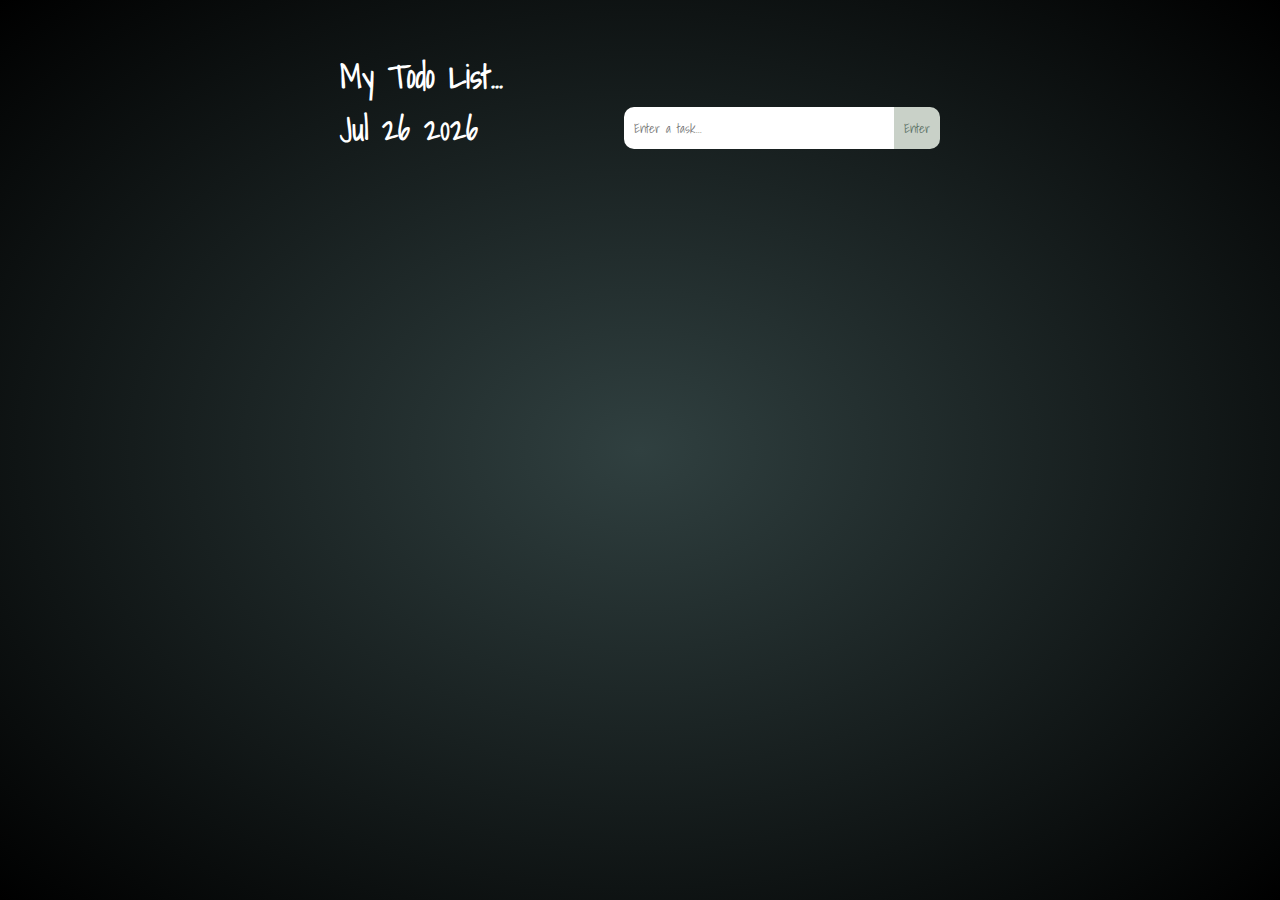
<file: Pages/Todolist.html>
<!DOCTYPE html>
<html lang="en">
<head>
    <meta charset="UTF-8">
    <meta http-equiv="X-UA-Compatible" content="IE=edge">
    <meta name="viewport" content="width=device-width, initial-scale=1.0">
    <link rel="stylesheet" href="../assets/css/todostyle.css">
    <link rel="preconnect" href="https://fonts.googleapis.com">
    <link rel="preconnect" href="https://fonts.gstatic.com" crossorigin>
    <link href="https://fonts.googleapis.com/css2?family=Shadows+Into+Light&display=swap" rel="stylesheet">
    <link rel="stylesheet" href="https://cdnjs.cloudflare.com/ajax/libs/font-awesome/6.2.0/css/all.min.css">
    <title>To-do list</title>
</head>
<body>
    <main class="app">
        <h1>My Todo List...</h1>
        <div class="input-header">
          <h1><span id="date"></span></h1>
          <div class="to-do-input">
            <input type="text" id="item" placeholder="Enter a task..."><button id="enter">Enter</button>
          </div>
        </div>
        <div class="to-do-list"></div>
      </main>
      <!-- JavaScript -->
      <script src="../assets/javascript/JStodoscript.js"></script>
</body>
</html>
</file>
<file: Pages/style1.css>
body {
    background-color: #ffc9e4;
}

h1 {
    text-align: center;
    font-weight: bold;
}

div.gallery1 {
    border: 2px solid blue;
    background-color: #deeefc;
    border-radius: 20px;
}

div.gallery2 {
    border: 2px solid brown;
    background-color: #f7d9a8;
    border-radius: 20px;
}

div.gallery:hover {
    border: 1px solid #777;
    
}

div.gallery1 img {
    width: 100%;
    height: 400px;
    object-fit: cover;
    border-radius: 20px 20px 0px 0px;
}

div.gallery2 img {
    width: 100%;
    height: 400px;
    object-fit: cover;
    border-radius: 20px 20px 0px 0px;
}

div.desc {
    padding: 15px;
    text-align: center;
    font-weight: bold;
}

* {
    box-sizing: border-box;
}

.responsive {
    padding: 10px 6px;
    float: left;
    width: 24.99999%;
    
}

@media only screen and (max-width: 700px){
    .responsive {
        width: 49.99999%;
        margin: 6px 0;
    }
}

@media only screen and (max-width: 500px){
    .responsive {
        width: 100%;
    }
}

.clearfix:after {
    content: "";
    display: table;
    clear: both;
</file>
<file: assets/css/stylesrps.css>
*{
    padding: 0;
    margin: 0;
    box-sizing: border-box;
    background: #082c6c;
    color: #fff;
}

.game{
    display: flex;
    flex-direction: column;
    height: 100vh;
    width: 100vw;
    justify-content: center;
    align-items: center;
}
  

.title{
    position: absolute;
    top: 0;
    font-size: 4rem;
    z-index: 2;
}
  

.score{
    display: flex;
    width: 30vw;
    justify-content: space-evenly;
    position: absolute;
    top: 70px;
    z-index: 1;
}
  

.p-count,.c-count{
    text-align: center;
    font-size: 1.5rem;
    margin-top: 1rem;
}
  

.options{
    display: flex;
    width: 50vw;
    justify-content: space-evenly;
    margin-top: 2rem;
}
  

.rock, .paper, .scissor{
    padding: 0.8rem;
    width: 100px;
    border-radius: 10px;
    background: green;
    outline: none;
    border-color: green;
    border: none;
    cursor: pointer;
}
  
.move{
    font-size: 2rem;
    font-weight: bold;
}
  

.reload {
    display: none;
    margin-top: 2rem;
    padding: 1rem;
    background: green;
    outline: none;
    border: none;
    border-radius: 10px;
    cursor: pointer;
}
  
.result{
    margin-top: 20px;
    font-size: 1.2rem;
}
  

@media screen and (max-width: 612px)
{  
    .title{
        text-align: center;
    }
    .score{
        position: absolute;
        top: 200px;
        width: 100vw;
    }
    .options{
        width: 100vw;
    }
}
</file>
<file: assets/css/responsivelayout.css>
* {
    box-sizing: border-box;
    margin: 0;
  }

body{
    font-family:Verdana;
    color:#aaaaaa;
}

.header1{
    background-color:#c00000;
    color: black;
    max-width: 100%;
    display: flex;
    flex-direction: row;
    justify-content: space-around;
    align-items: center;
    padding: 1em;
}
.header1-sect1{
    display: flex;
    flex-direction: column;
    justify-content: space-between;
    align-items: left;
    text-align: left;
    gap: 0.8em;
}
.header1-sect2 a{
    text-decoration: none;
    align-content: center;
    color: rgb(0, 0, 0);
    transition: background-color 0.3s ease-in-out;
    margin: 10px;
}
.header1-sect2 a:hover {
    background-color: rgb(255, 255, 255);
  }

.header2{
    background-color:#010101;
    justify-content: center;
    padding-top: 2em;
    padding-left: 35em;
    height: 8em;
    text-align:left;
    color:white;
}
.header2 p{
    margin-top: 10px;
}
  
  .main {
    padding: 10px;
    float: left;
    display: flex;
    height: 27em;
    width: 60%;
    padding: 0 20px;
  }

  .mainsect-1 {
    display: flex;
    flex-direction: column;
    width: 68em;
    height: fit-content;
    padding: 1em;
  }
  .maincontent{
    display: flex;
    padding: 25px;
    margin-top: 1em;
    gap: 2em;
    height: 100%;
    width: 100%;
  }
  .card1,
  .card2,
  .card3 {
    display: flex;
    box-shadow: 3px -1px 10px 0px rgba(0, 0, 0, 0.56);
    border-radius: 3px;
    height: 20em;
    width: 20em;
    flex-direction: column;
    align-items: center;
    padding-top: 1em;
  }
  .card1 img,
  .card2 img,
  .card3 img {
    display: flex;
    height: 60%;
    width: 85%;
    border-radius: 5px;
  }
  
  .card1 span,
  .card2 span,
  .card3 span {
    display: flex;
    padding: 1em 0 0 2px;
    height: 4.5em;
    width: 17em;
    font-family: "Ubuntu", sans-serif;
  }
  
  .card1 p,
  .card2 p,
  .card3 p {
    font-size: small;
    padding: 2px;
    background-color: rgb(221, 245, 245);
    border-radius: 5px;
  }

  .right {
    background-color: #e5e5e5;
    float: right;
    width: 20%;
    padding: 30px;
    margin-top: 10px;
    margin-right: 10px;
    text-align: left;
  }
  .right h4{
    padding-top: 10px;
  }
  .right p{
    padding-top: 5px;
    padding-bottom: 20px;
  }

  @media only screen and (max-width: 620px) {
    /* For mobile phones: */
    .menu, .main, .right {
      width: 100%;
    }
  }
</file>
<file: assets/css/todostyle.css>
*{
    padding: 0;
    margin: 0;
  }
  
  body {
    background: rgba(48, 64, 64, 1.0); 
    background: -webkit-radial-gradient(center, rgba(48, 64, 64, 1.0) 0%, rgba(0, 0, 0, 1.0) 100%);
    background: -moz-radial-gradient(center, rgba(48, 64, 64, 1.0) 0%, rgba(0, 0, 0, 1.0) 100%);
    background: radial-gradient(ellipse at center, rgba(48, 64, 64, 1.0) 0%, rgba(0, 0, 0, 1.0) 100%);
    font-family: 'Shadows Into Light', cursive;
    min-height: 100vh;
  }
  
  button {
    height: fit-content;
    cursor: pointer;
    color: #04202c;
    background-color: #c9d1c8;
  }
  
  .app {
    width: 600px;
    margin: auto;
    padding-top: 50px;
    color: white;
  }
  
  .input-header {
    display: flex;
    justify-content: space-between;
    align-items: center;
    color: white;
    border-top-left-radius: 10px;
    border-top-right-radius: 10px;
    padding: 0px 0px 10px 0px;
  }
  
  .to-do-input input {
    width: 250px;
    font-family: inherit;
    border: none;
    border-top-left-radius: 10px;
    border-bottom-left-radius: 10px;
    padding: 10px;
    outline: none;
  }
  
  .to-do-input button {
    color: #5b7065;
    font-family: inherit;
    border: none;
    padding: 10px;
    border-top-right-radius: 10px;
    border-bottom-right-radius: 10px;
  }
  
  .to-do-list {
    display: flex;
    flex-direction: column;
    gap: 15px;
  }
  
  .to-do-list i {
    color: #c9d1c8;
    cursor: pointer;
  }
  
  .to-do-list .fa-pen-to-square {
    color: #5b7065;
  }
  
  .to-do-list button {
    padding: 8px;
    border-radius: 10px;
    cursor: pointer;
    font-family: inherit;
    border: none;
  }
  
  .item {
    display: flex;
    flex-direction: column;
    gap: 10px;
    background-color: rgba(0, 0, 0, 0.3);
    border-radius: 10px;
    padding: 8px;
    box-shadow: 0px 2px 4px 0px rgba(0, 0, 0, 0.5);
  }
  
  .input-controller {
    display: flex;
    gap: 10px;
  }
  
  .input-controller textarea {
    width: 100%;
    outline: none;
    border: none;
    resize: none;
    line-height: 1.4;
    color: white;
    border-radius: 10px;
    background-color: transparent;
    font-size: 1.2rem;
    font-family: inherit;
    transition: all 0.30s ease-in-out;
  }
  
  textarea:focus {
    box-shadow: 0 0 5px white;
  }
  
  .edit-controller {
    display: flex;
    gap: 5px;
  }
  
  .update-controller {
    display: none;
  }
  
  @media(max-width: 768px) {
    .app {
      width: 95%;
      text-align: center;
    }
  
    .input-header {
      flex-direction: column;
      padding-bottom: 20px;
    }
  
    .to-do-input {
      display: flex;
    }
  
    .to-do-input input {
      width: 300px;
    }
  
  }
</file>
